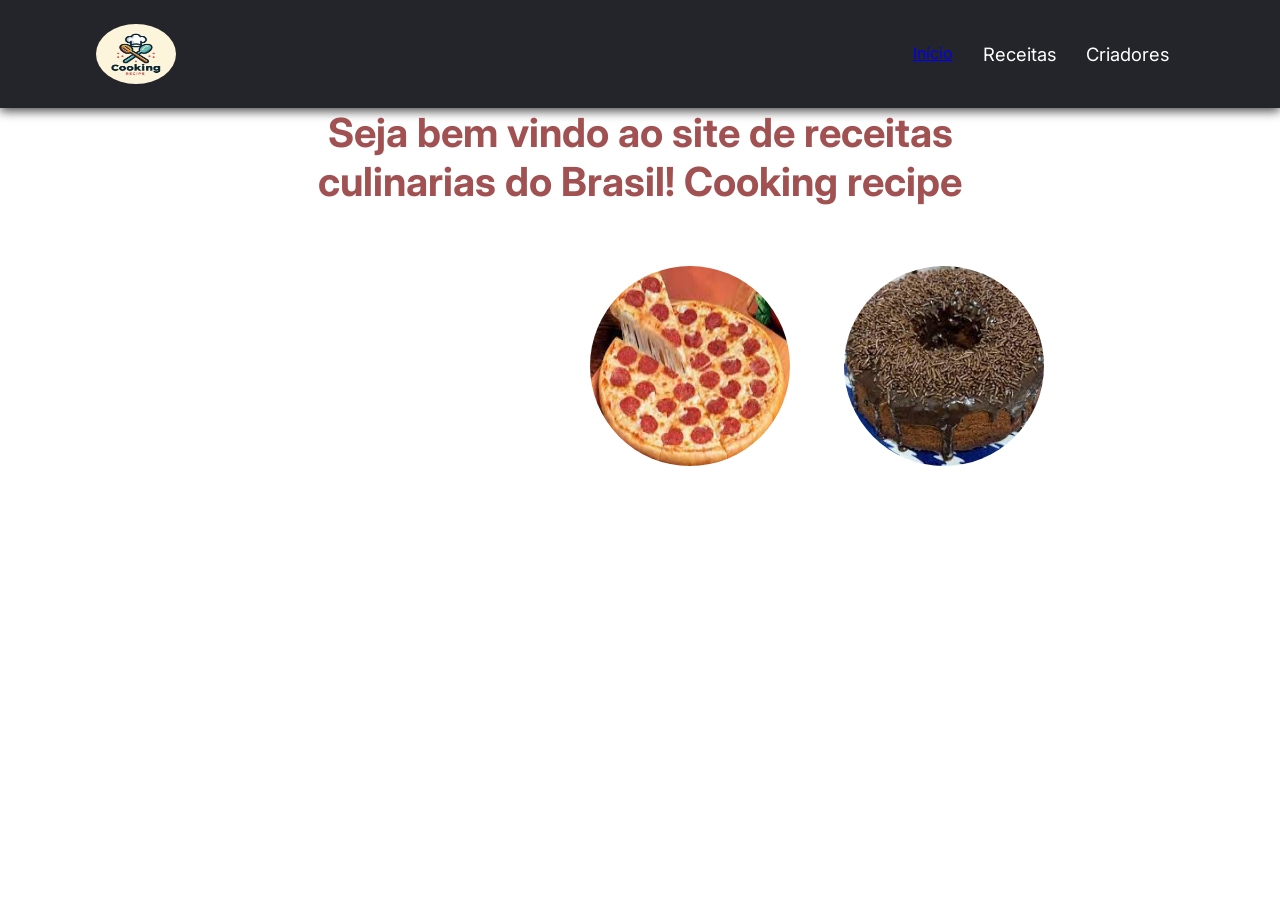
<file: index.html>
<!DOCTYPE html>
<html lang="pt-br">

<head>
    <meta charset="UTF-8">
    <link rel="stylesheet" href="styles.css">
    <title>Receitas</title>

    <style>
        h1 {
            font-size: 2.5em; 
            color: #a15151; 
        }
    </style>
</head>

<body>
    <header>
        <nav class="nav-bar">
            <div class="logo">
                <img src="img/logo.jpeg" >
            </div>
            <div class="nav-list">
                <ul>
                    <li class="nav-item"><a href="index.html"nav-link>Início</a></li>
                    <li class="nav-item"><a href="receitas.html" class="nav-link">Receitas</a></li>
                    <li class="nav-item"><a href="criadores.html" class="nav-link"> Criadores</a></li>
                </ul>
            </div>
           

            <div class="mobile-menu-icon">
                <button onclick="menuShow()"><img class="icon" src="/img/menu_white_36dp.svg" alt=""></button>
            </div>
        </nav>
        <div class="mobile-menu">
            <ul>
                <li class="nav-item"><a href="index.html" class="nav-link">Início</a></li>
                <li class="nav-item"><a href="receitas.html" class="nav-link">Receitas</a></li>
                <li class="nav-item"><a href="criadores.html" class="nav-link">Criadores</a></li>
            </ul>
    </header>

    <h1><center>Seja bem vindo ao  site de receitas<br> culinarias do Brasil! Cooking recipe</center></h1>
    <div class="center">
        <a href="receitas.html"><img src="img/transferir.jpeg" alt="PIZZAS"></a>
        <a href="receitas.html"><img src="img/transferir (1).jpeg" alt="BOLOS"></a>
    </div>

    <script src="script.js"></script>
</body>
</html>
</file>
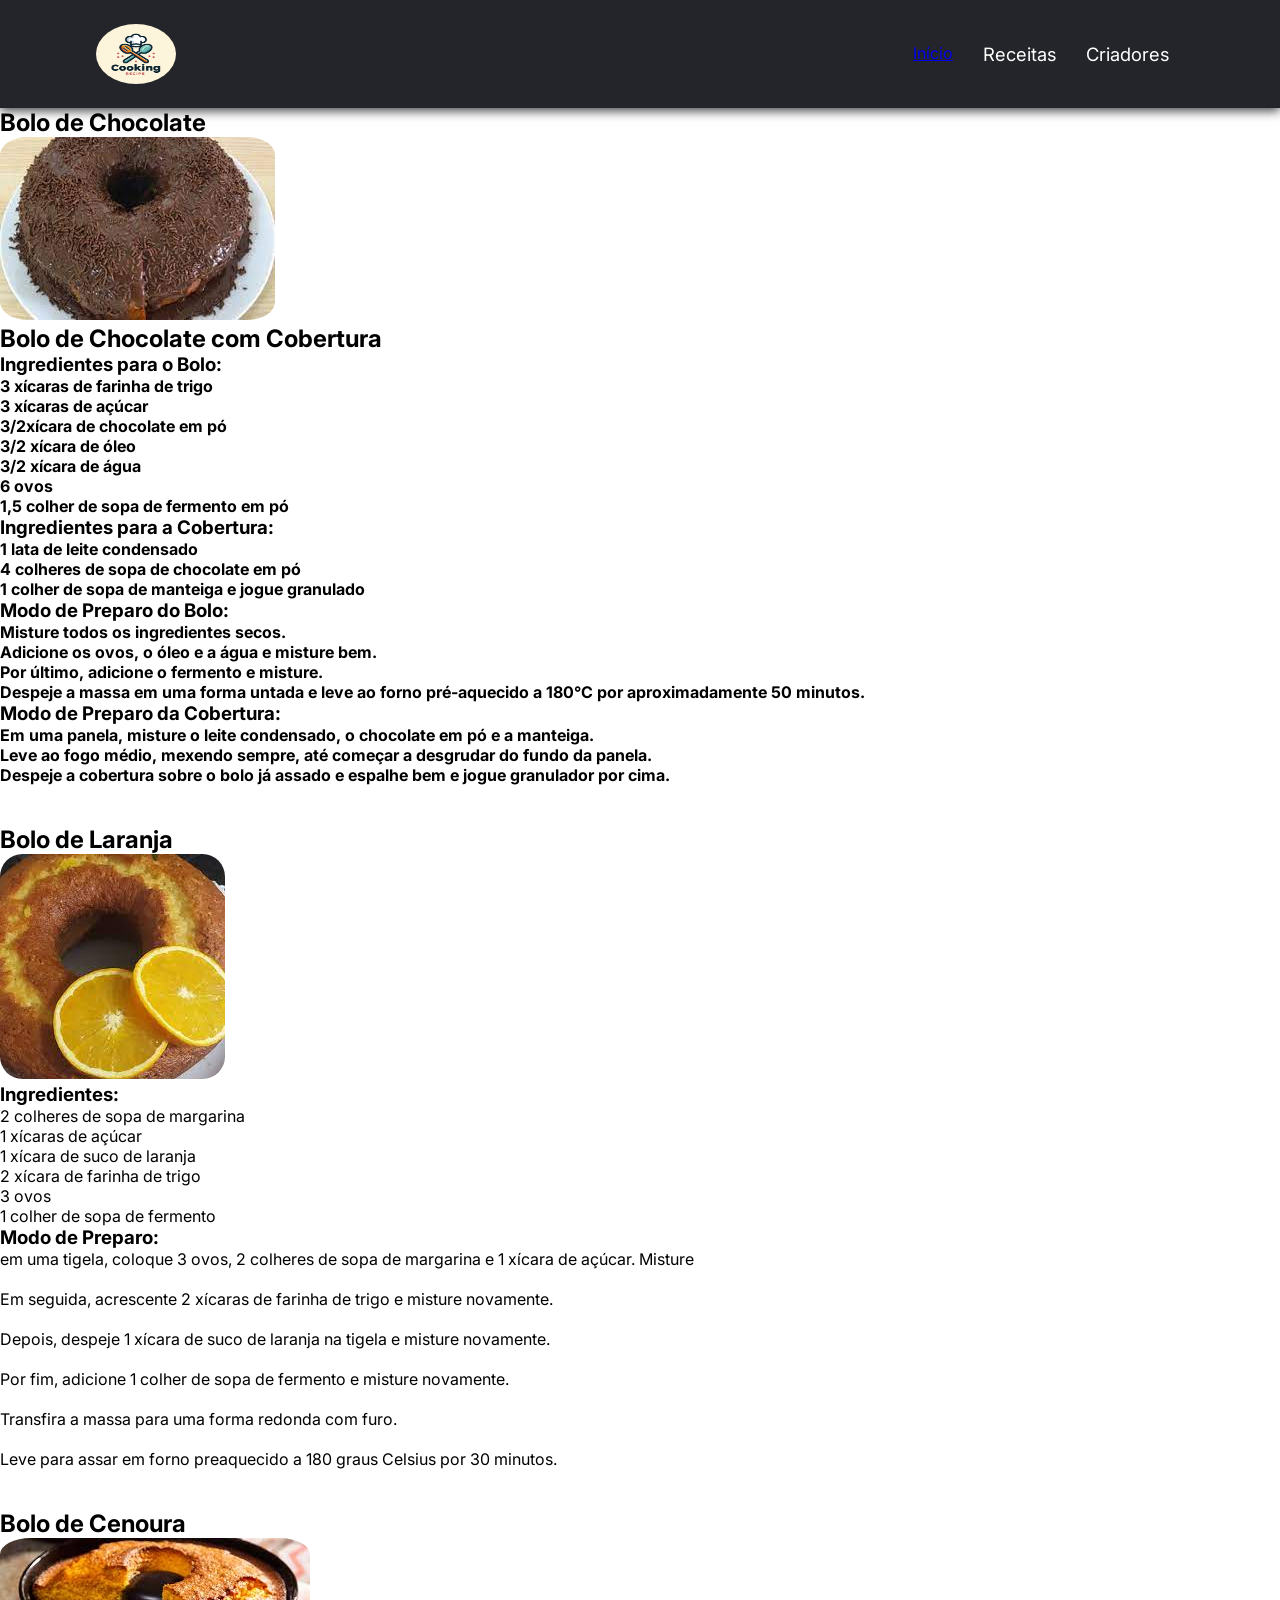
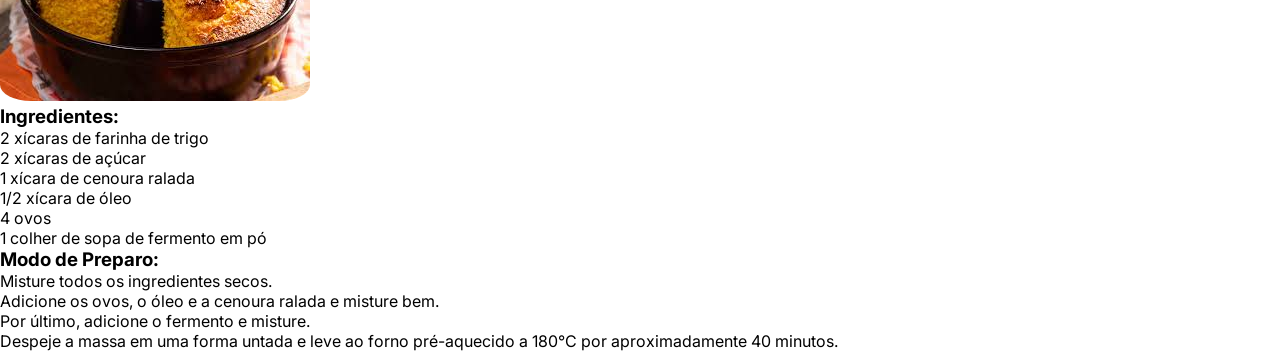
<file: bolos.html>
<!DOCTYPE html>
<html lang="pt-br">

<head>
    <meta charset="UTF-8">
    <link rel="stylesheet" href="styles1.css">
    <title>Receitas</title>

    <style>
        h1 {
            font-size: 2.5em; 
            color: #a15151; 
        }
    </style>
</head>

<body>
    <header>
        <nav class="nav-bar">
            <div class="logo">
                <img src="img/logo.jpeg" >
            </div>
            <div class="nav-list">
                <ul>
                    <li class="nav-item"><a href="index.html"nav-link>Início</a></li>
                    <li class="nav-item"><a href="receitas.html" class="nav-link">Receitas</a></li>
                    <li class="nav-item"><a href="criadores.html" class="nav-link"> Criadores</a></li>
                </ul>
            </div>
           

            <div class="mobile-menu-icon">
                <button onclick="menuShow()"><img class="icon" src="/img/menu_white_36dp.svg" alt=""></button>
            </div>
        </nav>
        <div class="mobile-menu">
            <ul>
                <li class="nav-item"><a href="index.html" class="nav-link">Início</a></li>
                <li class="nav-item"><a href="receitas.html" class="nav-link">Receitas</a></li>
                <li class="nav-item"><a href="criadores.html" class="nav-link">Criadores</a></li>
            </ul>
    </header>

    <main>
        <section class="receitas">
            
                <h2>Bolo de Chocolate</h2>
                <img src="img/bolo_chocolate.jpeg" alt="Bolo de Chocolate">
                <h2>Bolo de Chocolate com Cobertura</h2>

                <h3>Ingredientes para o Bolo:</h3>
                <ul>
                    <li><b>3 xícaras de farinha de trigo</b></li>
                    <li><b>3 xícaras de açúcar</b></li>
                    <li><b>3/2xícara de chocolate em pó</b></li>
                    <li><b>3/2 xícara de óleo</b></li>
                    <li><b>3/2 xícara de água</b></li>
                    <li><b>6 ovos</b></li>
                    <li><b>1,5 colher de sopa de fermento em pó</b></li>
                </ul>
            
                <h3>Ingredientes para a Cobertura:</h3>
                <ul>
                    <li><b>1 lata de leite condensado</b></li>
                    <li><b>4 colheres de sopa de chocolate em pó</b></li>
                    <li><b>1 colher de sopa de manteiga e jogue granulado </b></li>
                </ul>
            
                <h3>Modo de Preparo do Bolo:</h3>
                <ol>
                    <li><b>Misture todos os ingredientes secos.</b></li>
                    <li><b>Adicione os ovos, o óleo e a água e misture bem.</b></li>
                    <li><b>Por último, adicione o fermento e misture.</b></li>
                    <li><b>Despeje a massa em uma forma untada e leve ao forno pré-aquecido a 180°C por aproximadamente 50 minutos.</b></li>
                </ol>
            
                <h3>Modo de Preparo da Cobertura:</h3>
                <ol>
                    <li><b>Em uma panela, misture o leite condensado, o chocolate em pó e a manteiga.</b></li>
                    <li><b>Leve ao fogo médio, mexendo sempre, até começar a desgrudar do fundo da panela.</b></li>
                    <li><b>Despeje a cobertura sobre o bolo já assado e espalhe bem e jogue granulador por cima.</b></li>
                </ol>

            <br>
            <br>

            <article class="receita">
                <h2>Bolo de Laranja</h2>
                <img src="img/bolo_laranja.jpeg" alt="Bolo de Laranja">
                <h3>Ingredientes:</h3>
                <ul>
                    <li>2 colheres de sopa de margarina</li>
                    <li>1 xícaras de açúcar</li>
                    <li>1 xícara de suco de laranja</li>
                    <li>2 xícara de farinha de trigo</li>
                    <li>3 ovos</li>
                    <li>1 colher de sopa de fermento </li>
                </ul>
                <h3>Modo de Preparo:</h3>
                <ol>
                    <li>em uma tigela, coloque 3 ovos, 2 colheres de sopa de margarina e 1 xícara de açúcar. Misture</li><br>
                    <li>Em seguida, acrescente 2 xícaras de farinha de trigo e misture novamente.</li><br>
                    <li>Depois, despeje 1 xícara de suco de laranja na tigela e misture novamente.</li><br>
                    <li> Por fim, adicione 1 colher de sopa de fermento e misture novamente.</li><br>
                    <li>Transfira a massa para uma forma redonda com furo.</li><br>
                    <li>Leve para assar em forno preaquecido a 180 graus Celsius por 30 minutos.</li><br>
                </ol>
            </article> 
            <br>

            <article class="receita">
                <h2>Bolo de Cenoura</h2>
                <img src="img/bolo_de_cenoura.jpeg" alt="Bolo de Cenoura">
                <h3>Ingredientes:</h3>
                <ul>
                    <li>2 xícaras de farinha de trigo</li>
                    <li>2 xícaras de açúcar</li>
                    <li>1 xícara de cenoura ralada</li>
                    <li>1/2 xícara de óleo</li>
                    <li>4 ovos</li>
                    <li>1 colher de sopa de fermento em pó</li>
                </ul>
                <h3>Modo de Preparo:</h3>
                <ol>
                    <li>Misture todos os ingredientes secos.</li>
                    <li>Adicione os ovos, o óleo e a cenoura ralada e misture bem.</li>
                    <li>Por último, adicione o fermento e misture.</li>
                    <li>Despeje a massa em uma forma untada e leve ao forno pré-aquecido a 180°C por aproximadamente 40 minutos.</li>
                </ol>
            </article>
        </section>
    </main>

    <script src="script.js"></script>
</body>
</html>
</file>
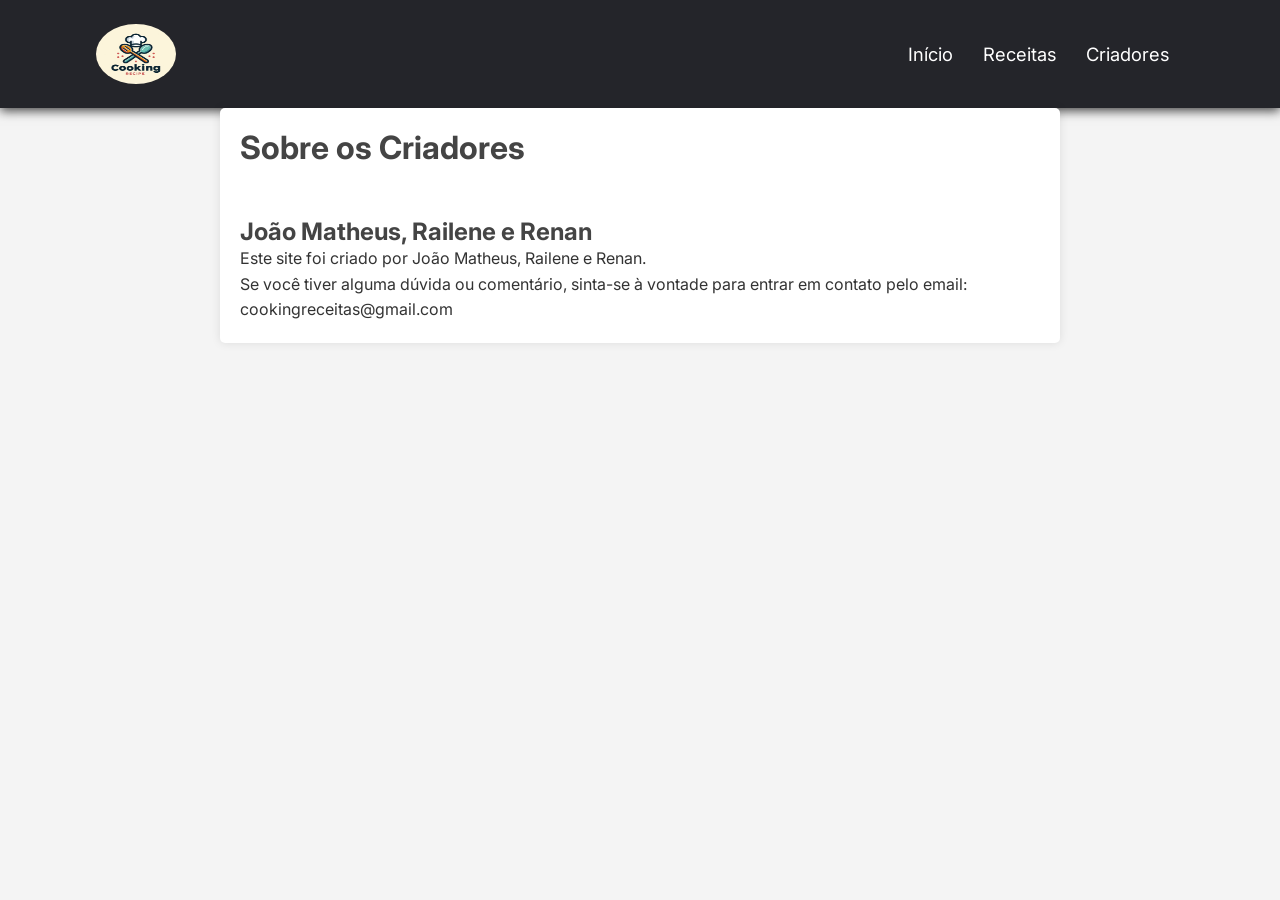
<file: criadores.html>
<!DOCTYPE html>
<html lang="pt-br">

<head>
    <meta charset="UTF-8">
    <meta http-equiv="X-UA-Compatible" content="IE=edge">
    <meta name="viewport" content="width=device-width, initial-scale=1.0">
    <link rel="stylesheet" href="styles.css">
    <title>Receitas</title>
    <style>
        body {
            font-family: Arial, sans-serif;
            background-color: #f4f4f4;
            color: #333;
        }
    
        .container {
            border-top: 90px;
            max-width: 800px;
            margin: 0 auto;
            background-color: #fff;
            padding: 20px;
            border-radius: 5px;
            box-shadow: 0px 0px 10px rgba(0,0,0,0.1);
        }
        .creator-info {
            margin-top: 50px;
        }
        h1, h2 {
            color: #444;
        }
        p {
            line-height: 1.6;
        }
    </style>
</head>
<body>
    <header>
        <nav class="nav-bar">
            <div class="logo">
                <img src="img/logo.jpeg" >
            </div>
            <div class="nav-list">
                <ul>
                    <li class="nav-item"><a href="index.html" class="nav-link">Início</a></li>
                    <li class="nav-item"><a href="receitas.html" class="nav-link">Receitas</a></li>
                    <li class="nav-item"><a href="criadores.html" class="nav-link"> Criadores</a></li>
                </ul>
            </div>
            <div class="mobile-menu-icon">
                <button onclick="menuShow()"><img class="icon" src="/img/menu_white_36dp.svg" alt=""></button>
            </div>
        </nav>
        <div class="mobile-menu">
            <ul>
                <li class="nav-item"><a href="index.html" class="nav-link">Início</a></li>
                <li class="nav-item"><a href="receitas.html" class="nav-link">Receitas</a></li>
                <li class="nav-item"><a href="criadores.html" class="nav-link">Criadores</a></li>
            </ul>
        </div>
    </header>
    <div class="container">
        <h1>Sobre os Criadores</h1>
        <div class="creator-info">
            <h2>João Matheus, Railene e Renan</h2>
            <p>Este site foi criado por João Matheus, Railene e Renan.</p>
            <p>Se você tiver alguma dúvida ou comentário, sinta-se à vontade para entrar em contato pelo email: cookingreceitas@gmail.com</p>
        </div>
    </div>
    <script src="script.js"></script>
</body>
</html>
</file>
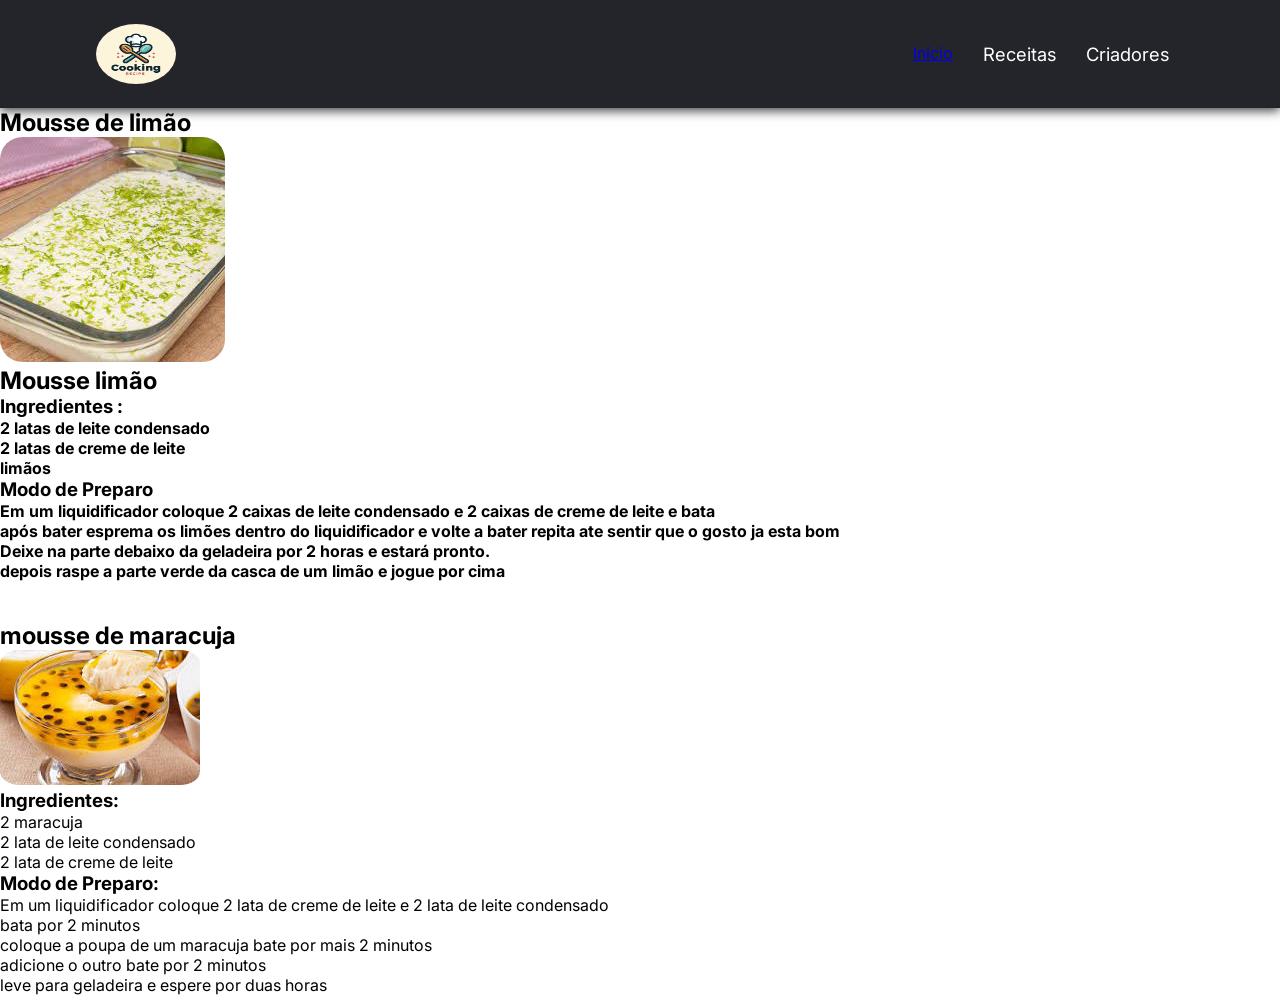
<file: mousses.html>
<!DOCTYPE html>
<html lang="pt-br">

<head>
    <meta charset="UTF-8">
    <link rel="stylesheet" href="styles1.css">
    <title>Receitas</title>

    <style>
        h1 {
            font-size: 2.5em; 
            color: #a15151; 
        }
    </style>
</head>

<body>
    <header>
        <nav class="nav-bar">
            <div class="logo">
                <img src="img/logo.jpeg" >
            </div>
            <div class="nav-list">
                <ul>
                    <li class="nav-item"><a href="index.html"nav-link>Início</a></li>
                    <li class="nav-item"><a href="receitas.html" class="nav-link">Receitas</a></li>
                    <li class="nav-item"><a href="criadores.html" class="nav-link"> Criadores</a></li>
                </ul>
            </div>
           

            <div class="mobile-menu-icon">
                <button onclick="menuShow()"><img class="icon" src="/img/menu_white_36dp.svg" alt=""></button>
            </div>
        </nav>
        <div class="mobile-menu">
            <ul>
                <li class="nav-item"><a href="index.html" class="nav-link">Início</a></li>
                <li class="nav-item"><a href="receitas.html" class="nav-link">Receitas</a></li>
                <li class="nav-item"><a href="criadores.html" class="nav-link">Criadores</a></li>
            </ul>
    </header>

    <main>
        <section class="receitas">
            
                <h2>Mousse de limão</h2>
                <img src="img/limao.jpeg" alt="mousse">
                <h2>Mousse limão</h2>

                <h3>Ingredientes :</h3>
                <ul>
                    <li><b>2 latas de leite condensado</b></li>
                    <li><b>2 latas de creme de leite</b></li>
                    <li><b>limãos</b></li>
                
                </ul>
            
              
            
                <h3>Modo de Preparo</h3>
                <ol>
                    <li><b>Em um liquidificador coloque 2 caixas de leite condensado e 2 caixas de creme de leite e bata</b></li>
                    <li><b>após bater esprema os limões dentro do liquidificador e volte a bater repita ate sentir que o gosto ja esta bom</b></li>
                    <li><b>Deixe na parte debaixo da geladeira por 2 horas e estará pronto.<br> depois raspe a parte verde da casca de um limão e jogue por cima </b></li>
                   
                </ol>
            
               

            <br>
            <br>

            <article class="receita">
                <h2>mousse de maracuja</h2>
                <img src="img/maracuja.jpeg" >
                <h3>Ingredientes:</h3>
                <ul>
                    <li>2 maracuja</li>
                    <li>2 lata de leite condensado</li>
                    <li>2 lata de creme de leite</li>
                 
                </ul>
                <h3>Modo de Preparo:</h3>
                <ol>
                    <li>Em um liquidificador coloque 2 lata de creme de leite e 2 lata de leite condensado<br>bata por 2 minutos<br> coloque a poupa de um maracuja bate por mais 2 minutos<br>adicione o outro bate por 2 minutos<br>leve para geladeira e espere por duas horas</li>
                </ol>
            </article>
</file>
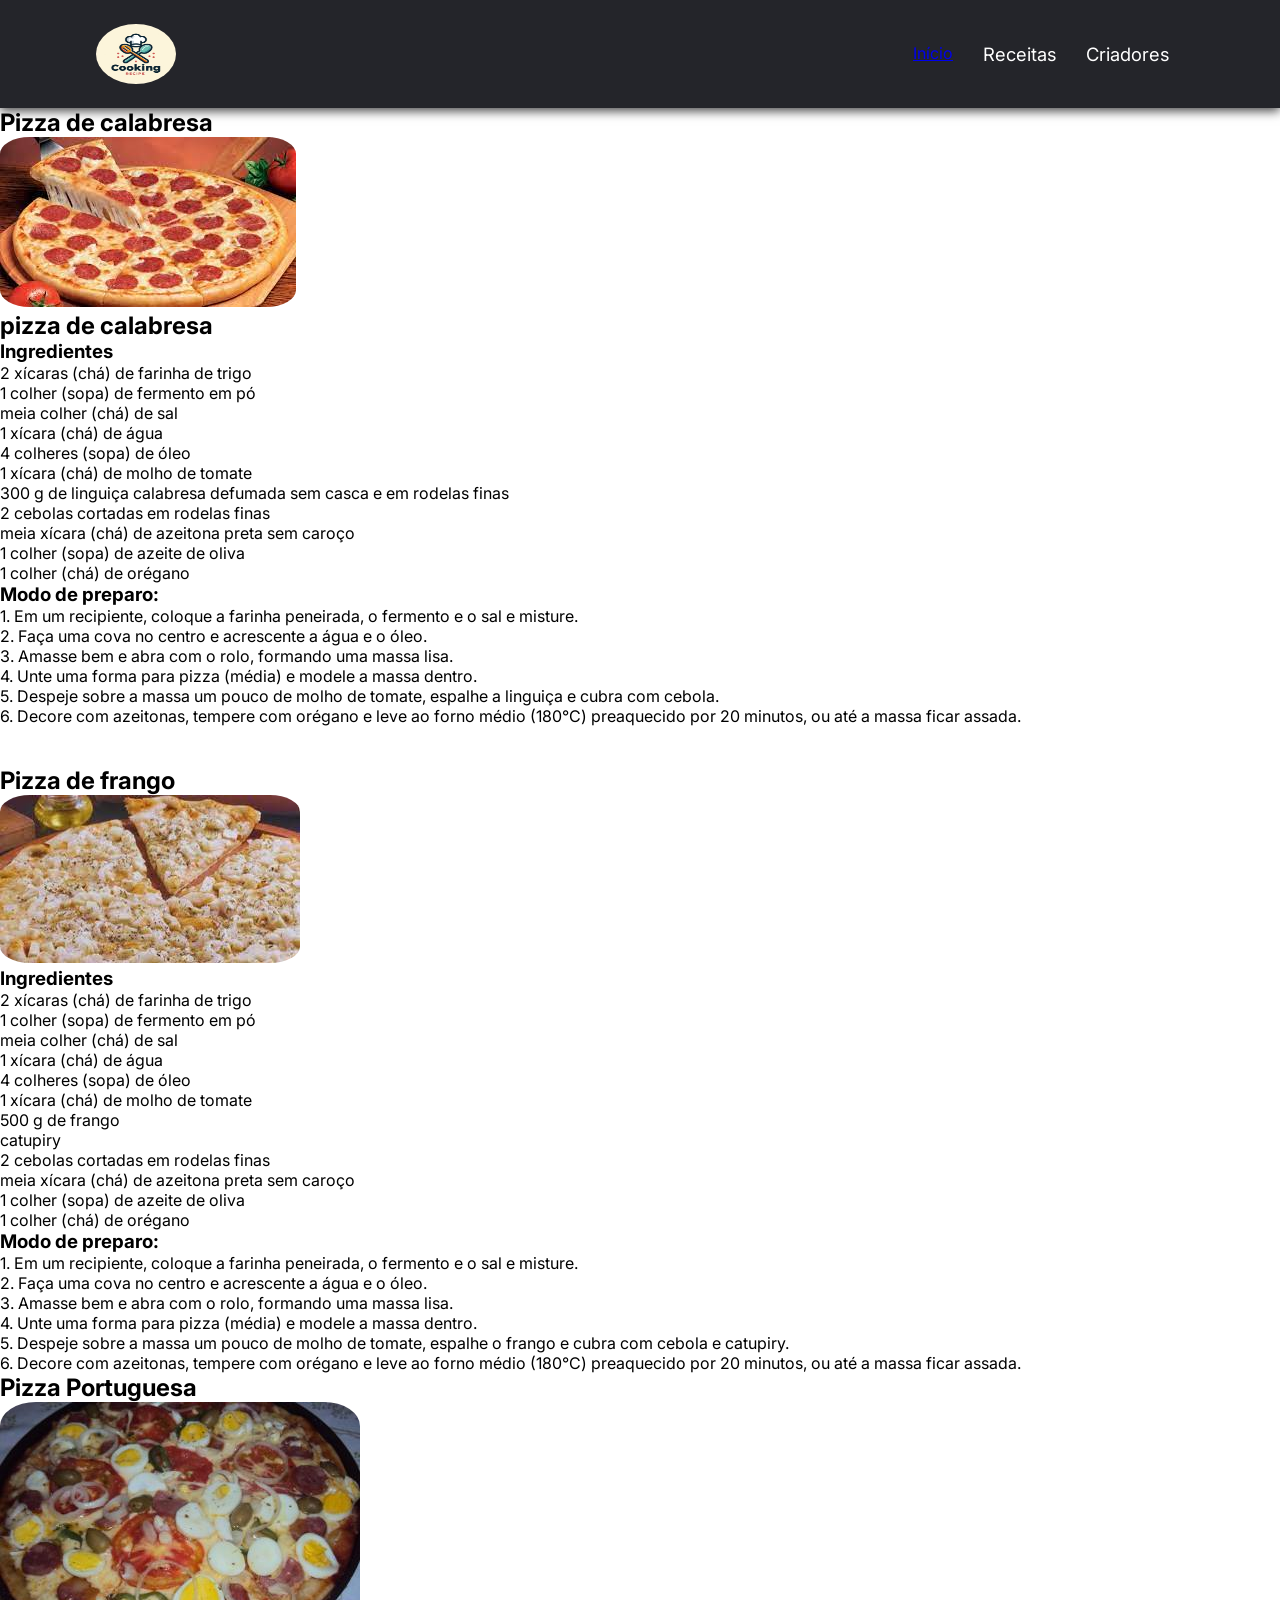
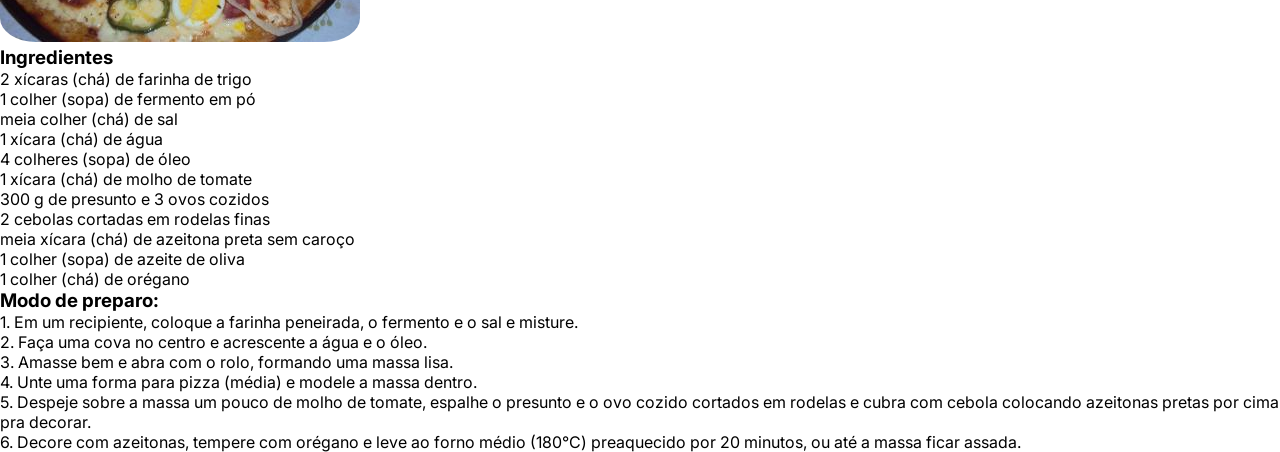
<file: pizzas.html>
<!DOCTYPE html>
<html lang="pt-br">

<head>
    <meta charset="UTF-8">
    <link rel="stylesheet" href="styles1.css">
    <title>Receitas</title>

    <style>
        h1 {
            font-size: 2.5em; 
            color: #a15151; 
        }
    </style>
</head>

<body>
    <header>
        <nav class="nav-bar">
            <div class="logo">
                <img src="img/logo.jpeg" >
            </div>
            <div class="nav-list">
                <ul>
                    <li class="nav-item"><a href="index.html"nav-link>Início</a></li>
                    <li class="nav-item"><a href="receitas.html" class="nav-link">Receitas</a></li>
                    <li class="nav-item"><a href="criadores.html" class="nav-link"> Criadores</a></li>
                </ul>
            </div>
           

            <div class="mobile-menu-icon">
                <button onclick="menuShow()"><img class="icon" src="/img/menu_white_36dp.svg" alt=""></button>
            </div>
        </nav>
        <div class="mobile-menu">
            <ul>
                <li class="nav-item"><a href="index.html" class="nav-link">Início</a></li>
                <li class="nav-item"><a href="receitas.html" class="nav-link">Receitas</a></li>
                <li class="nav-item"><a href="criadores.html" class="nav-link">Criadores</a></li>
            </ul>
    </header>

    <main>
        <section class="receitas">
            
                <h2>Pizza de calabresa</h2>
                <img src="img/transferir.jpeg" alt="pizza">
                <h2>pizza de calabresa</h2>

                <h3>Ingredientes </h3>
                <ul>
                    <li>2 xícaras (chá) de farinha de trigo<br>
                    1 colher (sopa) de fermento em pó<br>
                     meia colher (chá) de sal<br>
                      1 xícara (chá) de água<br>
                    4 colheres (sopa) de óleo<br>
                1 xícara (chá) de molho de tomate<br>
                300 g de linguiça calabresa defumada sem casca e em rodelas finas<br>
           2 cebolas cortadas em rodelas finas<br>
                meia xícara (chá) de azeitona preta sem caroço<br>
                 1 colher (sopa) de azeite de oliva<br>
              1 colher (chá) de orégano</li>

                </ul>
            
                <h3>Modo de preparo:</h3>
                <ul>
                    <li>1.  Em um recipiente, coloque a farinha peneirada, o fermento e o sal e misture.<br>

                        2.  Faça uma cova no centro e acrescente a água e o óleo.<br>
                        
                        3.  Amasse bem e abra com o rolo, formando uma massa lisa.<br>
                        
                        4.  Unte uma forma para pizza (média) e modele a massa dentro.<br>
                        
                        5.  Despeje sobre a massa um pouco de molho de tomate, espalhe a linguiça e cubra com cebola.<br>
                        
                        6.  Decore com azeitonas, tempere com orégano e leve ao forno médio (180°C) preaquecido por 20 minutos, ou até a massa ficar assada.</li>
                    
                </ul>
            
                

            <br>
            <br>

            <article class="receita">
                <h2>Pizza de frango</h2>
                <img src="img/pizzafrango.jpeg" alt="pizza">
                <h3>Ingredientes </h3>
                <ul>
                    <li>2 xícaras (chá) de farinha de trigo<br>
                    1 colher (sopa) de fermento em pó<br>
                     meia colher (chá) de sal<br>
                      1 xícara (chá) de água<br>
                    4 colheres (sopa) de óleo<br>
                1 xícara (chá) de molho de tomate<br>
                500 g de frango <br>
                catupiry<br>
           2 cebolas cortadas em rodelas finas<br>
                meia xícara (chá) de azeitona preta sem caroço<br>
                 1 colher (sopa) de azeite de oliva<br>
              1 colher (chá) de orégano</li>

                </ul>
            
                <h3>Modo de preparo:</h3>
                <ul>
                    <li>1.  Em um recipiente, coloque a farinha peneirada, o fermento e o sal e misture.<br>

                        2.  Faça uma cova no centro e acrescente a água e o óleo.<br>
                        
                        3.  Amasse bem e abra com o rolo, formando uma massa lisa.<br>
                        
                        4.  Unte uma forma para pizza (média) e modele a massa dentro.<br>
                        
                        5.  Despeje sobre a massa um pouco de molho de tomate, espalhe o frango e cubra com cebola e catupiry.<br>
                        
                        6.  Decore com azeitonas, tempere com orégano e leve ao forno médio (180°C) preaquecido por 20 minutos, ou até a massa ficar assada.</li>
                    
                </ul>

            <article class="receita">
                <h2>Pizza Portuguesa</h2>
                <img src="img/pizzaport.jpg" alt="pizza">
                <h3>Ingredientes </h3>
                <ul>
                    <li>2 xícaras (chá) de farinha de trigo<br>
                    1 colher (sopa) de fermento em pó<br>
                     meia colher (chá) de sal<br>
                      1 xícara (chá) de água<br>
                    4 colheres (sopa) de óleo<br>
                1 xícara (chá) de molho de tomate<br>
                300 g de presunto e 3 ovos cozidos <br>
           2 cebolas cortadas em rodelas finas<br>
                meia xícara (chá) de azeitona preta sem caroço<br>
                 1 colher (sopa) de azeite de oliva<br>
              1 colher (chá) de orégano</li>

                </ul>
            
                <h3>Modo de preparo:</h3>
                <ul>
                    <li>1.  Em um recipiente, coloque a farinha peneirada, o fermento e o sal e misture.<br>

                        2.  Faça uma cova no centro e acrescente a água e o óleo.<br>
                        
                        3.  Amasse bem e abra com o rolo, formando uma massa lisa.<br>
                        
                        4.  Unte uma forma para pizza (média) e modele a massa dentro.<br>
                        
                        5.  Despeje sobre a massa um pouco de molho de tomate, espalhe o presunto e o ovo cozido cortados em rodelas e cubra com cebola colocando azeitonas pretas por cima pra decorar.<br>
                        
                        6.  Decore com azeitonas, tempere com orégano e leve ao forno médio (180°C) preaquecido por 20 minutos, ou até a massa ficar assada.</li>
                    
                </ul>
            </article>
        </section>
    </main>

    <script src="script.js"></script>
</body>
</html>
</file>
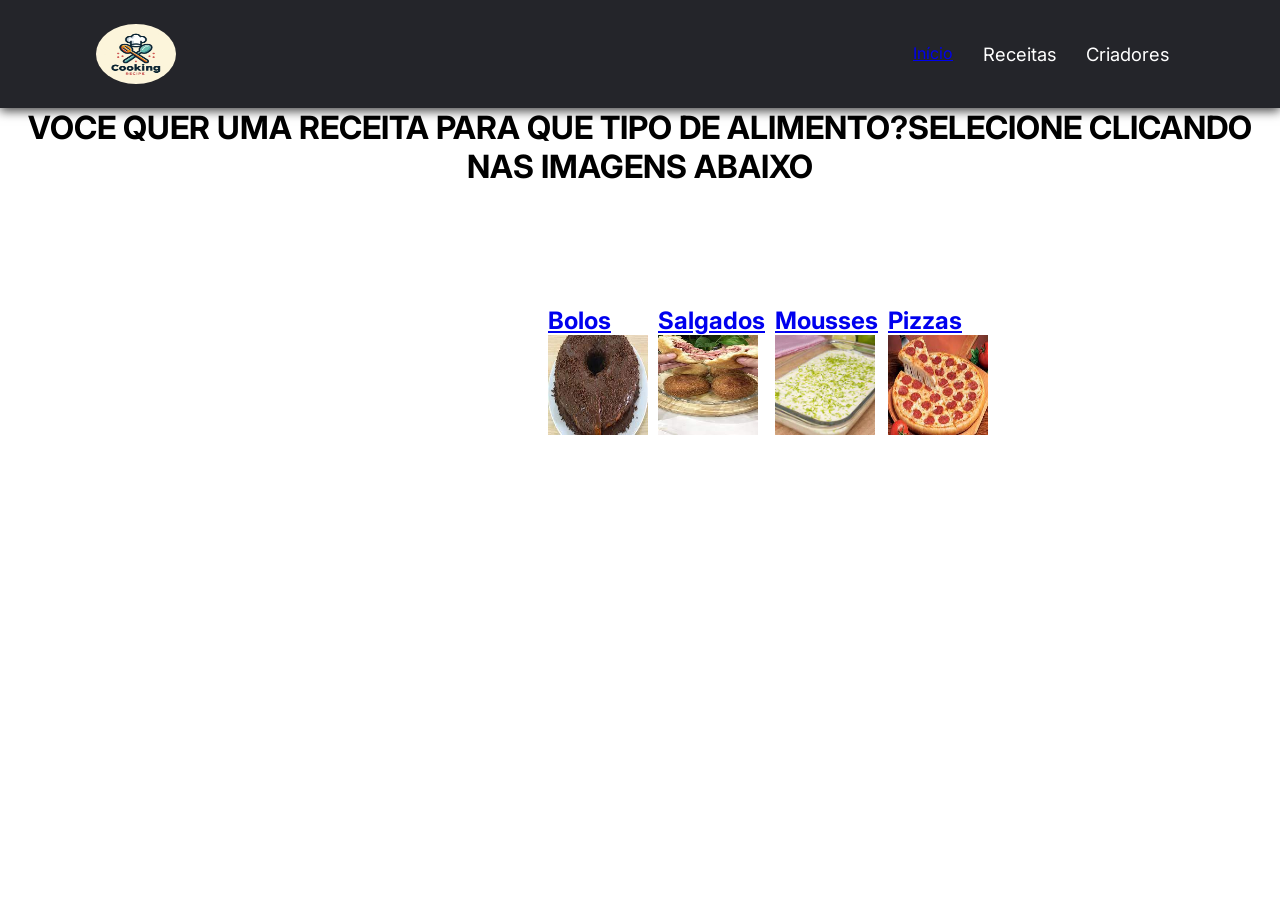
<file: receitas.html>
<!DOCTYPE html>
<html lang="pt-br">

<head>
    <meta charset="UTF-8">
    <meta http-equiv="X-UA-Compatible" content="IE=edge">
    <meta name="viewport" content="width=device-width, initial-scale=1.0">
    <link rel="stylesheet" href="styles.css">
    <title>Receitas</title>
    <style>
        .recipe-links {
            display: flex;
            justify-content: center; 
            padding-left: 20%; 
        }
        .recipe-links a {
            margin: 0 5px; 
        }
        .recipe-links img {
            width: 100px; 
            height: 100px;
        }
    </style>
</head>

<body>
    
    <header>
        <nav class="nav-bar">
            <div class="logo">
                <img src="img/logo.jpeg" >
            </div>
            <div class="nav-list">
                <ul>
                    <li class="nav-item"><a href="index.html"nav-link>Início</a></li>
                    <li class="nav-item"><a href="receitas.html" class="nav-link">Receitas</a></li>
                    <li class="nav-item"><a href="criadores.html" class="nav-link"> Criadores</a></li>
                </ul>
            </div>
            <div class="mobile-menu-icon">
                <button onclick="menuShow()"><img class="icon" src="/img/menu_white_36dp.svg" alt=""></button>
            </div>
        </nav>
        <div class="mobile-menu">
            <ul>
                <li class="nav-item"><a href="index.html" class="nav-link">Início</a></li>
                <li class="nav-item"><a href="receitas.html" class="nav-link">Receitas</a></li>
                <li class="nav-item"><a href="criadores.html" class="nav-link">Criadores</a></li>
            </ul>
    </header>
    <center><h1>VOCE QUER UMA RECEITA PARA QUE TIPO DE ALIMENTO?SELECIONE CLICANDO NAS IMAGENS ABAIXO</h1></center>
<style>
    

.recipe-links a {
    margin: 0 5px; 
    margin-top:  120px; 
}
.recipe-links img {
    width: 100px; /
    height: 100px;
}
</style>
    <div class="recipe-links">
        <a href="bolos.html">
            <h2>Bolos</h2>
            <img src="img/bolo_chocolate.jpeg" alt="Bolos">
        </a>
        <a href="salgados.html">
            <h2>Salgados</h2>
            <img src="img/salgado.jpeg" alt="Salgados">
        </a>
        <a href="mousses.html">
            <h2>Mousses</h2>
            <img src="img/limao.jpeg" alt="Mousses">
        </a>
        <a href="pizzas.html">
            <h2>Pizzas</h2>
            <img src="img/transferir.jpeg" alt="Pizzas">
        </a>
    </div>
    

    <script src="script.js"></script>
</body>
</html>
</file>
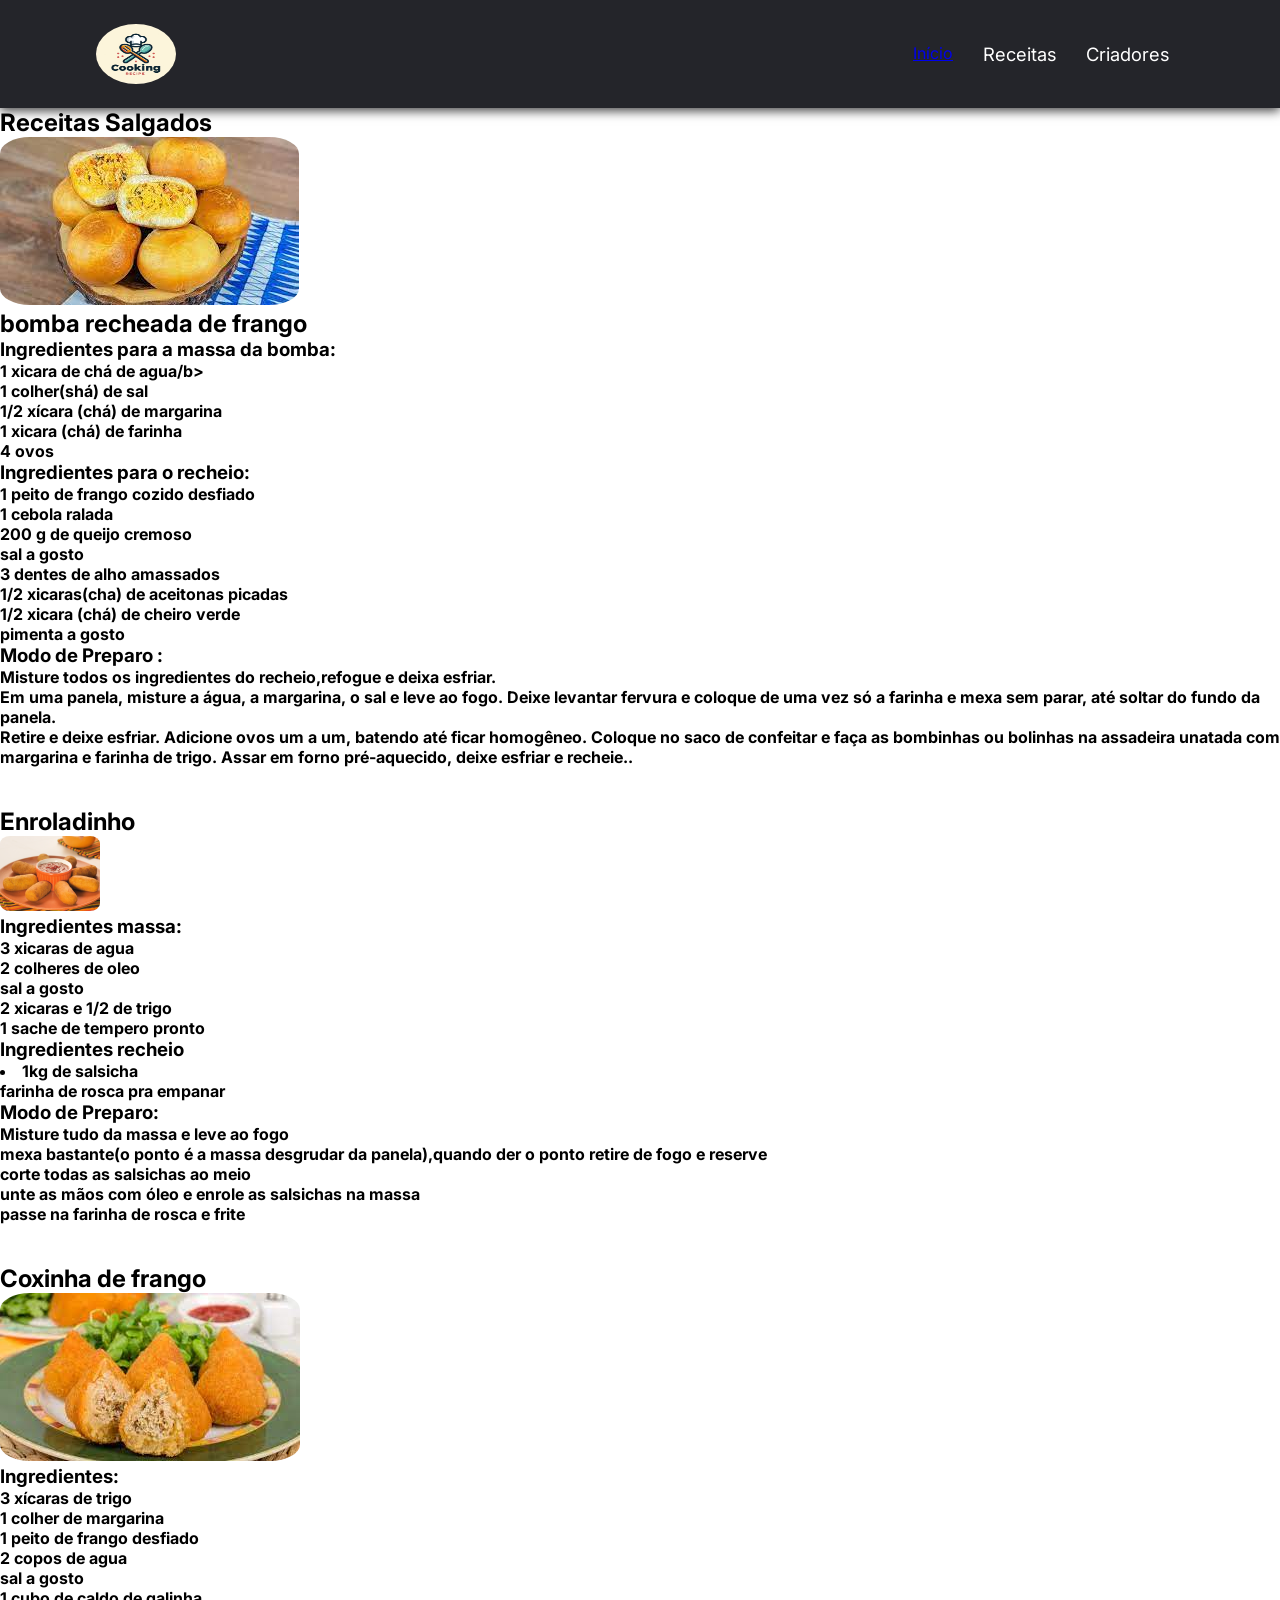
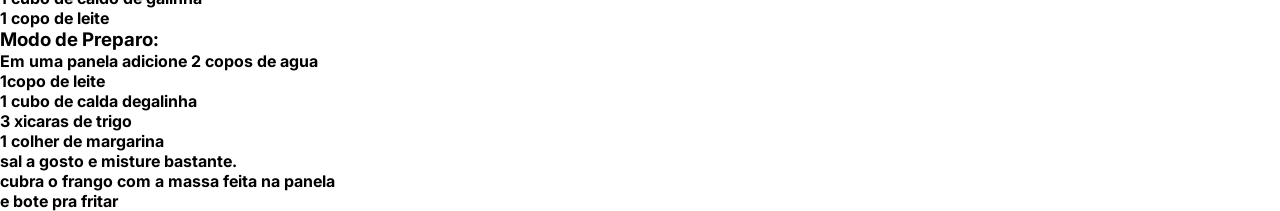
<file: salgados.html>
<!DOCTYPE html>
<html lang="pt-br">

<head>
    <meta charset="UTF-8">
    <link rel="stylesheet" href="styles1.css">
    <title>Receitas</title>

    <style>
        h1 {
            font-size: 2.5em; 
            color: #a15151; 
        }
    </style>
</head>

<body>
    <header>
        <nav class="nav-bar">
            <div class="logo">
                <img src="img/logo.jpeg" >
            </div>
            <div class="nav-list">
                <ul>
                    <li class="nav-item"><a href="index.html"nav-link>Início</a></li>
                    <li class="nav-item"><a href="receitas.html" class="nav-link">Receitas</a></li>
                    <li class="nav-item"><a href="criadores.html" class="nav-link"> Criadores</a></li>
                </ul>
            </div>
           

            <div class="mobile-menu-icon">
                <button onclick="menuShow()"><img class="icon" src="/img/menu_white_36dp.svg" alt=""></button>
            </div>
        </nav>
        <div class="mobile-menu">
            <ul>
                <li class="nav-item"><a href="index.html" class="nav-link">Início</a></li>
                <li class="nav-item"><a href="receitas.html" class="nav-link">Receitas</a></li>
                <li class="nav-item"><a href="criadores.html" class="nav-link">Criadores</a></li>
            </ul>
    </header>

    <main>
        <section class="receitas">
            
                <h2>Receitas Salgados </h2>
                <img src="img/bombafrango.jpeg" >
                <h2>bomba recheada de frango</h2>

                <h3>Ingredientes para a massa da bomba:</h3>
                <ul>
                    <li><b>1 xicara de chá de agua/b></li>
                    <li><b>1 colher(shá) de sal</b></li>
                    <li><b>1/2 xícara (chá) de margarina</b></li>
                    <li><b>1 xicara (chá) de farinha</b></li>
                    
                    <li><b>4 ovos</b></li>
                   
                </ul>
            
                <h3>Ingredientes para o recheio:</h3>
                <ul>
                    <li><b>1 peito de frango cozido desfiado</b></li>
                    <li><b>1 cebola ralada</b></li>
                    <li><b>200 g de queijo cremoso</b></li>
                    <li><b>sal a gosto</b></li>
                    <li><b>3 dentes de alho amassados</b></li>
                    <li><b>1/2 xicaras(cha) de aceitonas picadas</b></li>
                    <li><b>1/2 xicara (chá) de cheiro verde<br>pimenta a gosto</b></li>
                </ul>
            
                <h3>Modo de Preparo :</h3>
                <ol>
                    <li><b>Misture todos os ingredientes do recheio,refogue e deixa esfriar.</b></li>
                    <li><b>Em uma panela, misture a água, a margarina, o sal e leve ao fogo. Deixe levantar fervura e coloque de uma vez só a farinha e mexa sem parar, até soltar do fundo da panela.</b></li>
                    <li><b>Retire e deixe esfriar. Adicione ovos um a um, batendo até ficar homogêneo. Coloque no saco de confeitar e faça as bombinhas ou bolinhas na assadeira unatada com margarina e farinha de trigo. Assar em forno pré-aquecido, deixe esfriar e recheie..</b></li>
                    
                </ol>
            
               

            <br>
            <br>

            <article class="receita">
                <h2>Enroladinho</h2>
                <img src="img/salsicha.webp" alt="Enroladinho">
                <h3>Ingredientes massa:</h3>
                <ul>
                    <li>3 xicaras de agua<br>2 colheres de oleo<br> sal a gosto<br>2 xicaras e 1/2 de trigo<br>1 sache de tempero pronto<br> </li>
                  
                </ul>
                <h3>Ingredientes recheio</h3>
                <li>1kg de salsicha<br> farinha de rosca pra empanar</li>
                <h3>Modo de Preparo:</h3>
                <ol>
                    <li>Misture tudo da massa e leve ao fogo<br>mexa bastante(o ponto é a massa desgrudar da panela),quando der o ponto retire de fogo e reserve<br>
                    corte todas as salsichas ao meio<br>unte as mãos com óleo e enrole as salsichas na massa<br>passe na farinha de rosca e frite</li><br>
                    
                </ol>
            </article> 
            <br>

            <article class="receita">
                <h2>Coxinha de frango</h2>
                <img src="img/coxinha.jpeg" alt="coxinha de frango">
                <h3>Ingredientes:</h3>
                <ul>
                    <li>3 xícaras de trigo</li>
                    <li>1 colher de margarina</li>
                    <li>1 peito de frango desfiado</li>
                    <li>2 copos de agua</li>
                    <li>sal a gosto</li>
                    <li>1 cubo de caldo de galinha<br> 1 copo de leite</li>
                </ul>
                <h3>Modo de Preparo:</h3>
                <ol>
                    <li>Em uma panela adicione 2 copos de agua <br>1copo de leite<br>1 cubo de calda degalinha<br>3 xicaras de trigo<br>1 colher de margarina<br>sal a gosto e misture bastante.</li>
                    <li>cubra o frango com a massa feita na panela</li>
                    <li>e bote pra fritar </li>
                    
            </article>
        </section>
    </main>

    <script src="script.js"></script>
</body>
</html>
</file>
<file: styles.css>
@import url('https://fonts.googleapis.com/css2?family=Inter:wght@200;300;400;500&display=swap');
* {
    padding: 0;
    margin: 0;
    font-family: 'Inter', sans-serif;
}
body {
    background-image: url("https://wallpaperaccess.com/full/2696016.jpg");
    background-repeat: repeat;
    background-size: cover;
}
header {
    background-color: #24252a;
    box-shadow: 0px 3px 10px #464646;
    z-index: 1;
}
.nav-bar {
    display: flex;
    justify-content: space-between;
    padding: 1.5rem 6rem;
}
.logo {
    display: flex;
    align-items: center;
}
.logo img {
    width: 80px; 
    height: 60px;
    margin-right: 10px; 
    border-radius: 50%; 
}
.nav-list {
    display: flex;
    align-items: center;
}
.nav-list ul {
    display: flex;
    justify-content: center;
    list-style: none;
}
.nav-item {
    margin: 0 15px;
}
.nav-link {
    text-decoration: none;
    font-size: 1.15rem;
    color: #fff;
    font-weight: 400;
}
.login-button button {
    border: none;
    padding: 10px 15px;
    border-radius: 5px;
    background-color: #0187a7;
}
.login-button button a {
    text-decoration: none;
    color: #fff;
    font-weight: 500;
    font-size: 1.1rem;
}
.mobile-menu-icon {
    display: none;
}
.mobile-menu {
    display: none;
}
@media screen and (max-width: 730px) {
    .nav-bar {
        padding: 1.5rem 4rem;
    }
    .nav-item {
        display: none;
    }
    .login-button {
        display: none;
    }
    .mobile-menu-icon {
        display: block;
    }
    .mobile-menu-icon button {
        background-color: transparent;
        border: none;
        cursor: pointer;
    }
    .mobile-menu ul {
        display: flex;
        flex-direction: column;
        text-align: center;
        padding-bottom: 1rem;
    }
    .mobile-menu .nav-item {
        display: block;
        padding-top: 1.2rem;
    }
    .mobile-menu .login-button {
        display: block;
        padding: 1rem 2rem;
    }
    .mobile-menu .login-button button {
        width: 100%;
    }
    .open {
        display: block;
    }
}
.center img {
    width: 200px;
    height: 200px; 
    margin-left: 50px; 
    position: relative; 
    left: 540px; 
    top: 60px; 
    border-radius: 50%; 
.recipe-links img {
    width: 100px;  
    height: 100px; 
}
</file>
<file: styles1.css>
@import url('https://fonts.googleapis.com/css2?family=Inter:wght@200;300;400;500&display=swap');
* {
    padding: 0;
    margin: 0;
    font-family: 'Inter', sans-serif;
}

    


header {
    background-color: #24252a;
    box-shadow: 0px 3px 10px #464646;
    z-index: 1;
}
.nav-bar {
    display: flex;
    justify-content: space-between;
    padding: 1.5rem 6rem;
}
.logo {
    display: flex;
    align-items: center;
}
.logo img {
    width: 80px; 
    height: 60px;
    margin-right: 10px; 
    border-radius: 50%; 
}
.nav-list {
    display: flex;
    align-items: center;
}
.nav-list ul {
    display: flex;
    justify-content: center;
    list-style: none;
}
.nav-item {
    margin: 0 15px;
}
.nav-link {
    text-decoration: none;
    font-size: 1.15rem;
    color: #fff;
    font-weight: 400;
}
.login-button button {
    border: none;
    padding: 10px 15px;
    border-radius: 5px;
    background-color: #0187a7;
}
.login-button button a {
    text-decoration: none;
    color: #fff;
    font-weight: 500;
    font-size: 1.1rem;
}
.mobile-menu-icon {
    display: none;
}
.mobile-menu {
    display: none;
}
@media screen and (max-width: 730px) {
    .nav-bar {
        padding: 1.5rem 4rem;
    }
    .nav-item {
        display: none;
    }
    .login-button {
        display: none;
    }
    .mobile-menu-icon {
        display: block;
    }
    .mobile-menu-icon button {
        background-color: transparent;
        border: none;
        cursor: pointer;
    }
    .mobile-menu ul {
        display: flex;
        flex-direction: column;
        text-align: center;
        padding-bottom: 1rem;
    }
    .mobile-menu .nav-item {
        display: block;
        padding-top: 1.2rem;
    }
    .mobile-menu .login-button {
        display: block;
        padding: 1rem 2rem;
    }
    .mobile-menu .login-button button {
        width: 100%;
    }
    .open {
        display: block;
    }
}
.center img {
    width: 200px; 
    height: 200px; 
    margin-left: 50px; 
    position: relative; 
    left: 540px; 
    top: 60px; 
    border-radius: 50%; 
}
.recipe-links img {
    width: 100px;  
    height: 100px;
}
img {
    border-radius: 10%;
}
</file>
